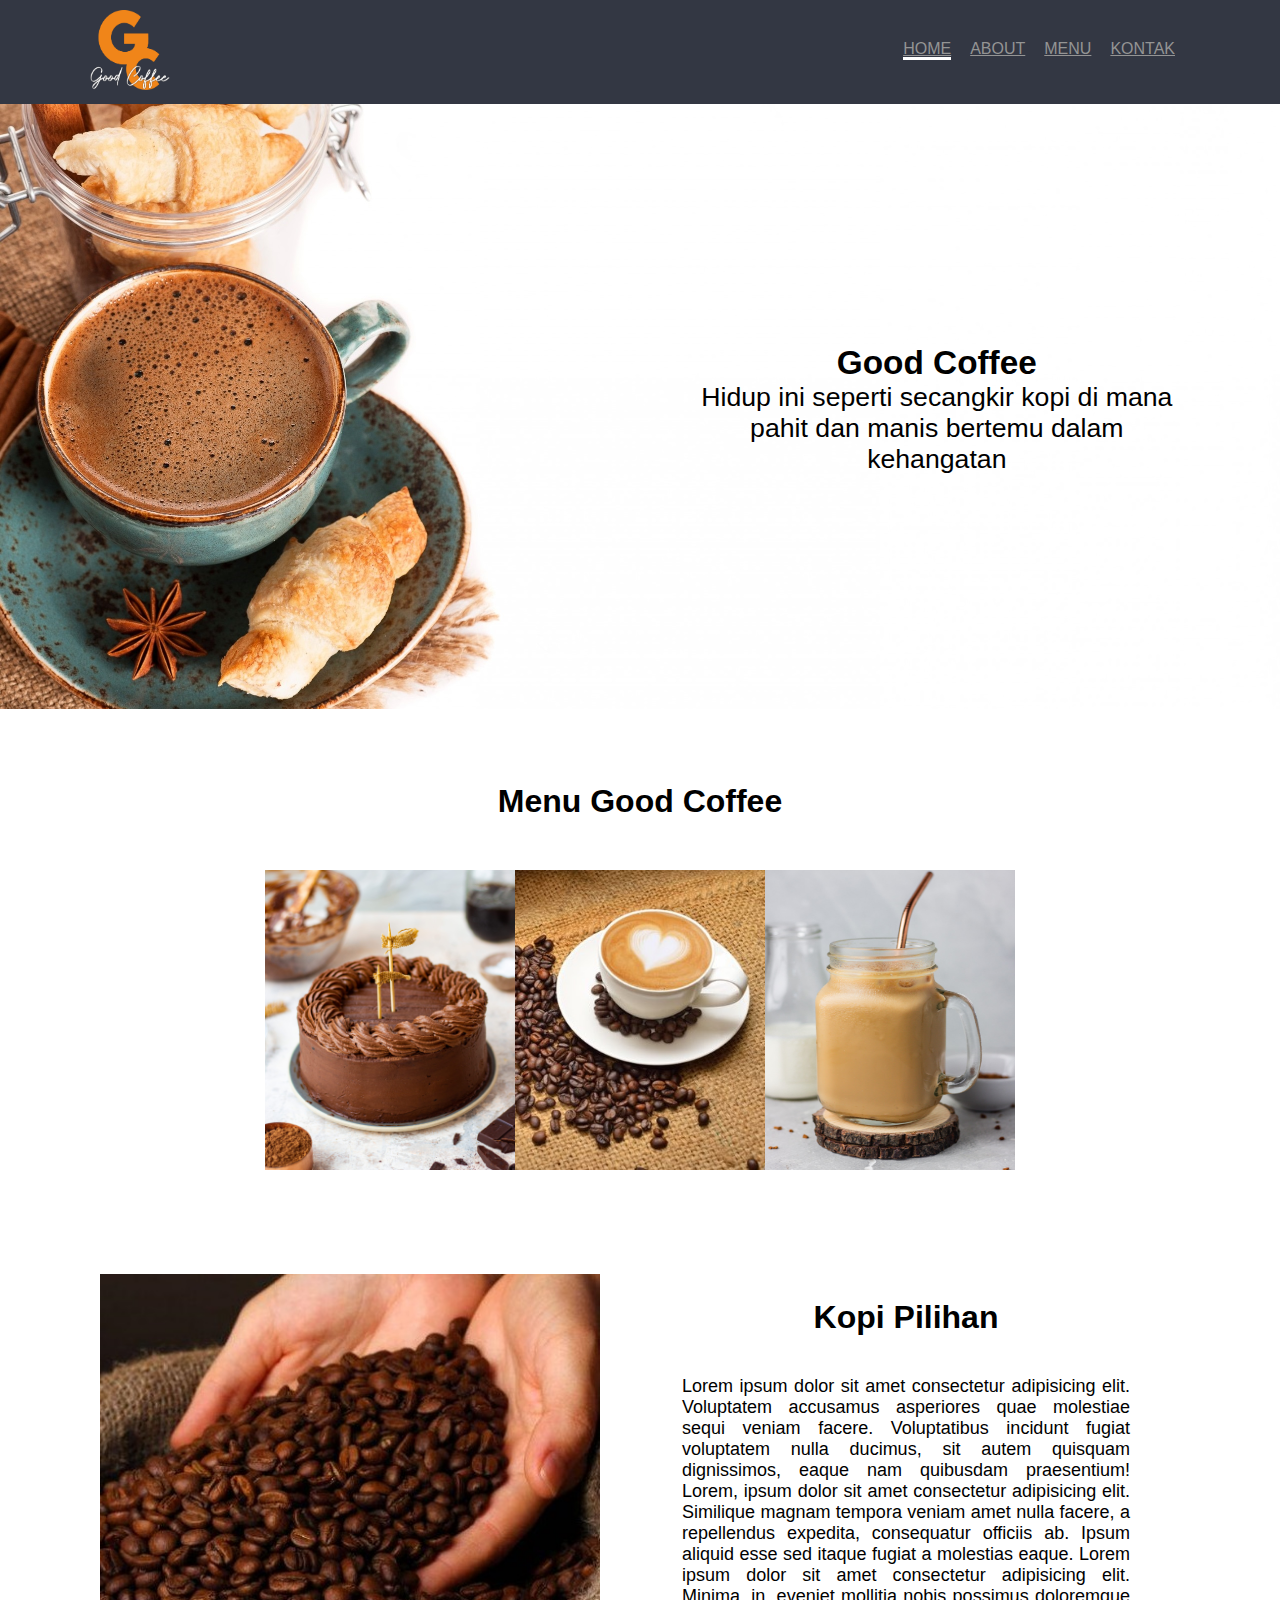
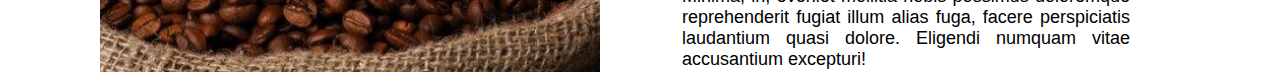
<file: index.html>
<!DOCTYPE html>
<html lang="en">
<head>
    <meta charset="UTF-8">
    <meta http-equiv="X-UA-Compatible" content="IE=edge">
    <meta name="viewport" content="width=device-width, initial-scale=1.0">
    <title>Coffee Shop</title>
    <link rel="stylesheet" href="./css/style.css">
</head>
<body>
    <div class="Nav">
        <div class="lg">
            <img src="./img/cg.png" alt="">
            <div class="menu">
                <li><a href="index.html" class="navactiv">HOME</a></li>
                <li><a href="./dll/about.html">ABOUT</a></li>
                <li><a href="./dll/menu.html">MENU</a></li>
                <li><a href="">KONTAK</a></li>
            </div>
        </div>
    </div>
    <div class="utama">
        <img src="./img/coffee1.jpg" alt="">
        <div class="gcoffee">
            <h1>Good Coffee</h1>
            <p>Hidup ini seperti secangkir kopi di mana pahit dan manis bertemu dalam kehangatan</p>
        </div>
    </div>
    <div class="Menu">
        <h1>Menu Good Coffee</h1>
        <div class="efek">
            <div class="efek1">
                <img src="./img/chocolate coffee cake.jpg" alt="cake" class="image">
                <div class="overlay">
                    <div class="fxtext">Chocolate Coffee Layers Cake</div>
                </div>
            </div>
            <div class="efek2">
                <img src="./img/coffee latte.jpg" alt="cake" class="image">
                <div class="overlay">
                    <div class="fxtext">Coffee Latte</div>
                </div>
            </div>
            <div class="efek3">
                <img src="./img/coffee smothie.jpg" alt="cake" class="image">
                <div class="overlay">
                    <div class="fxtext">Coffee Smothie</div>
                </div>
            </div>
        </div>
    </div>
    <div class="kopipilihan">
        <div class="gambarpilihan">
            <img src="./img/biji kopi.jpg" alt="">
            <div class="kpilih">
                <h1>Kopi Pilihan</h1>
                <p>Lorem ipsum dolor sit amet consectetur adipisicing elit. Voluptatem accusamus asperiores quae molestiae sequi veniam facere. Voluptatibus incidunt fugiat voluptatem nulla ducimus, sit autem quisquam dignissimos, eaque nam quibusdam praesentium! Lorem, ipsum dolor sit amet consectetur adipisicing elit. Similique magnam tempora veniam amet nulla facere, a repellendus expedita, consequatur officiis ab. Ipsum aliquid esse sed itaque fugiat a molestias eaque. Lorem ipsum dolor sit amet consectetur adipisicing elit. Minima, in, eveniet mollitia nobis possimus doloremque reprehenderit fugiat illum alias fuga, facere perspiciatis laudantium quasi dolore. Eligendi numquam vitae accusantium excepturi!</p>
            </div>
        </div>
    </div>
</body>
</html>
</file>
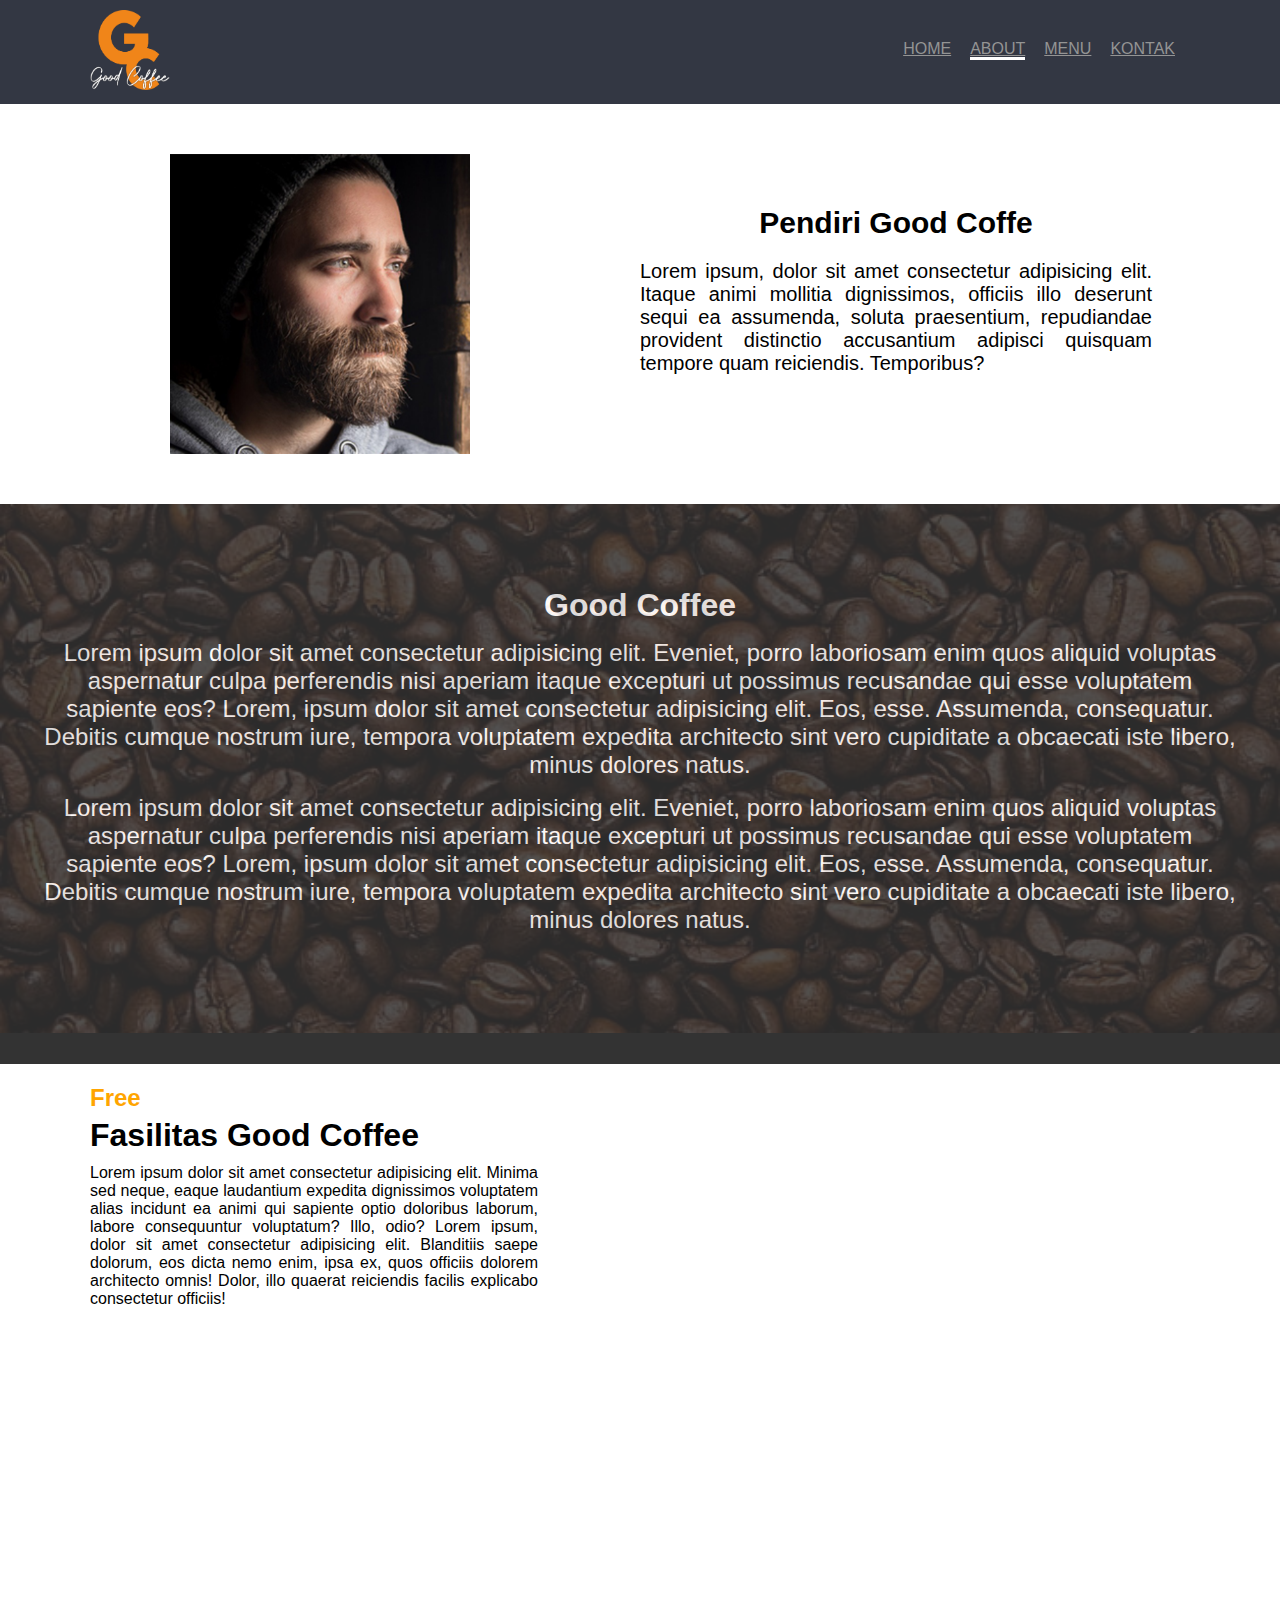
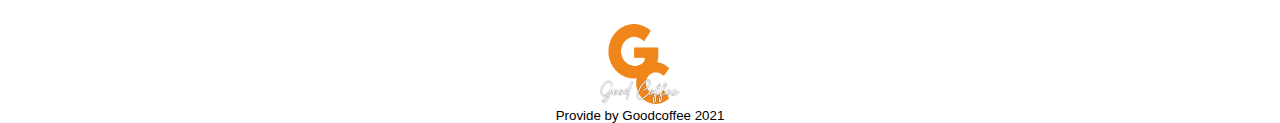
<file: about.html>
<!DOCTYPE html>
<html lang="en">
<head>
    <meta charset="UTF-8">
    <meta http-equiv="X-UA-Compatible" content="IE=edge">
    <meta name="viewport" content="width=device-width, initial-scale=1.0">
    <title>About Coffee Shop</title>
    <link rel="stylesheet" href="./css/style.css">
</head>
<body>
    <div class="Nav">
        <div class="lg">
            <img src="./img/cg.png" alt="">
            <div class="menu">
                <li><a href="index.html">HOME</a></li>
                <li><a href="about.html" class="navactiv">ABOUT</a></li>
                <li><a href="menu.html">MENU</a></li>
                <li><a href="">KONTAK</a></li>
            </div>
        </div>
    </div>
    <div class="Pendiri">
        <div class="fotopendiri">
            <img src="./img/fotoprof.png" alt="">
        </div>
        <div class="bio">
            <div class="text">
                <H2>Pendiri Good Coffe</H2>
                <p>Lorem ipsum, dolor sit amet consectetur adipisicing elit. 
                    Itaque animi mollitia dignissimos, officiis illo deserunt sequi ea assumenda, 
                    soluta praesentium, repudiandae provident distinctio accusantium adipisci 
                    quisquam tempore quam reiciendis. Temporibus?</p>
            </div>
        </div>
    </div>
    <div class="gdcoffe">
        <img src="./img/coffee.jpg" alt="">
        <div class="textgdcoffe">
            <h2>Good Coffee</h2>
            <p>Lorem ipsum dolor sit amet consectetur adipisicing elit. Eveniet, porro laboriosam enim quos aliquid voluptas aspernatur culpa perferendis nisi aperiam itaque excepturi ut possimus recusandae qui esse voluptatem sapiente eos? Lorem, ipsum dolor sit amet consectetur adipisicing elit. Eos, esse. Assumenda, consequatur. Debitis cumque nostrum iure, tempora voluptatem expedita architecto sint vero cupiditate a obcaecati iste libero, minus dolores natus.</p>
            <p>Lorem ipsum dolor sit amet consectetur adipisicing elit. Eveniet, porro laboriosam enim quos aliquid voluptas aspernatur culpa perferendis nisi aperiam itaque excepturi ut possimus recusandae qui esse voluptatem sapiente eos? Lorem, ipsum dolor sit amet consectetur adipisicing elit. Eos, esse. Assumenda, consequatur. Debitis cumque nostrum iure, tempora voluptatem expedita architecto sint vero cupiditate a obcaecati iste libero, minus dolores natus.</p>
        </div>
    </div>
    <div class="akhir">
        <div class="info">
            <h2>Free</h2>
            <h1>Fasilitas Good Coffee</h1>
            <p>Lorem ipsum dolor sit amet consectetur adipisicing elit. Minima sed neque, eaque laudantium expedita dignissimos voluptatem alias incidunt ea animi qui sapiente optio doloribus laborum, labore consequuntur voluptatum? Illo, odio? Lorem ipsum, dolor sit amet consectetur adipisicing elit. Blanditiis saepe dolorum, eos dicta nemo enim, ipsa ex, quos officiis dolorem architecto omnis! Dolor, illo quaerat reiciendis facilis explicabo consectetur officiis!</p>
        </div>
        <div class="video">
            <p><iframe width="560" height="430" src="https://www.youtube.com/embed/iVSFg35NS1w" title="YouTube video player" frameborder="0" allow="accelerometer; autoplay; clipboard-write; encrypted-media; gyroscope; picture-in-picture" allowfullscreen></iframe></p>
        </div>
    </div>
    <div class="footer">
        <center>
            <img src="./img/cg.png" alt="">
            <p>Provide by Goodcoffee 2021</p>
        </center>
    </div>
</body>
</body>
</html>
</file>
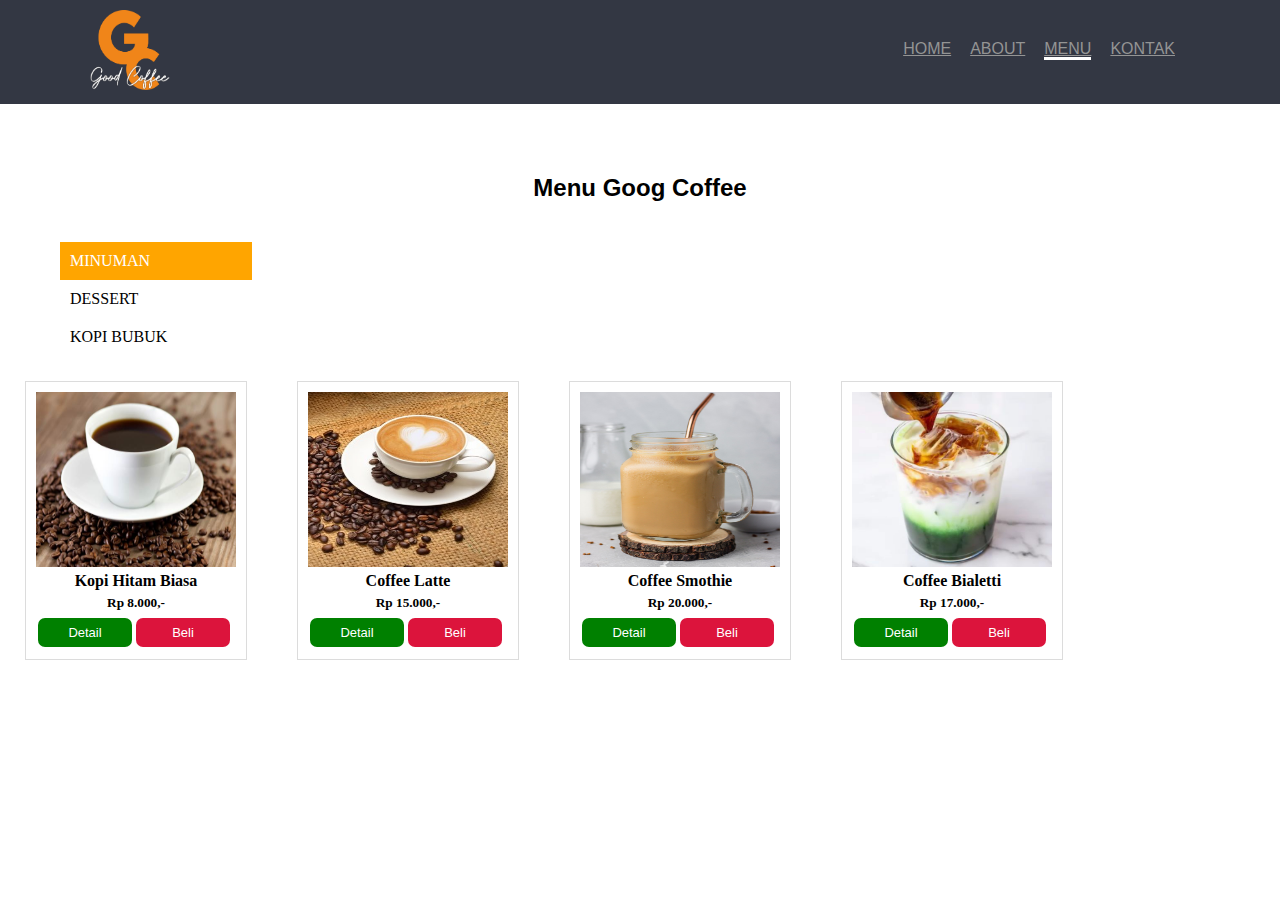
<file: menu.html>
<!DOCTYPE html>
<html lang="en">
<head>
    <meta charset="UTF-8">
    <meta http-equiv="X-UA-Compatible" content="IE=edge">
    <meta name="viewport" content="width=device-width, initial-scale=1.0">
    <title>Menu Coffee Shop</title>
    <link rel="stylesheet" href="./css/style.css">
</head>
<body>
    <div class="Nav">
        <div class="lg">
            <img src="./img/cg.png" alt="">
            <div class="menu">
                <li><a href="index.html">HOME</a></li>
                <li><a href="about.html">ABOUT</a></li>
                <li><a href="menu.html" class="navactiv">MENU</a></li>
                <li><a href="">KONTAK</a></li>
            </div>
        </div>
    </div>
    <div class="hmenu">
        <h2>Menu Goog Coffee</h2>
        <div class="lsmenu">
            <a href="menu.html" class="active">MINUMAN</a>
            <a href="menumakanan.html">DESSERT</a>
            <a href="#">KOPI BUBUK</a>
        </div>
        <div class="badan">
            <div class="list-produk">
                <img src="./img/kopi hitam.jpg" alt="kopi hitam">
     
                <h4>Kopi Hitam Biasa</h4>
                <h5>Rp 8.000,-</h5>
     
                <a class="tombol tombol-detail" href="#">Detail</a>
                <a class="tombol tombol-beli" href="#">Beli</a>
            </div>
     
            <div class="list-produk">
                <img src="./img/coffee latte.jpg" alt="coffee latte">
     
                <h4>Coffee Latte</h4>
                <h5>Rp 15.000,-</h5>
     
                <a class="tombol tombol-detail" href="#">Detail</a>
                <a class="tombol tombol-beli" href="#">Beli</a>
            </div>
     
            <div class="list-produk">
                <img src="./img/coffee smothie.jpg" alt="coffee smothie">
     
                <h4>Coffee Smothie</h4>
                <h5>Rp 20.000,-</h5>
     
                <a class="tombol tombol-detail" href="#">Detail</a> 
                <a class="tombol tombol-beli" href="#">Beli</a>
            </div>
     
            <div class="list-produk">
                <img src="./img/kopi bialetti.jpg" alt="kopi bialetti">
     
                <h4>Coffee Bialetti</h4>
                <h5>Rp 17.000,-</h5>
     
                <a class="tombol tombol-detail" href="#">Detail</a>
                <a class="tombol tombol-beli" href="#">Beli</a>
            </div>
        </div>
    </div>
</body>
</html>
</file>
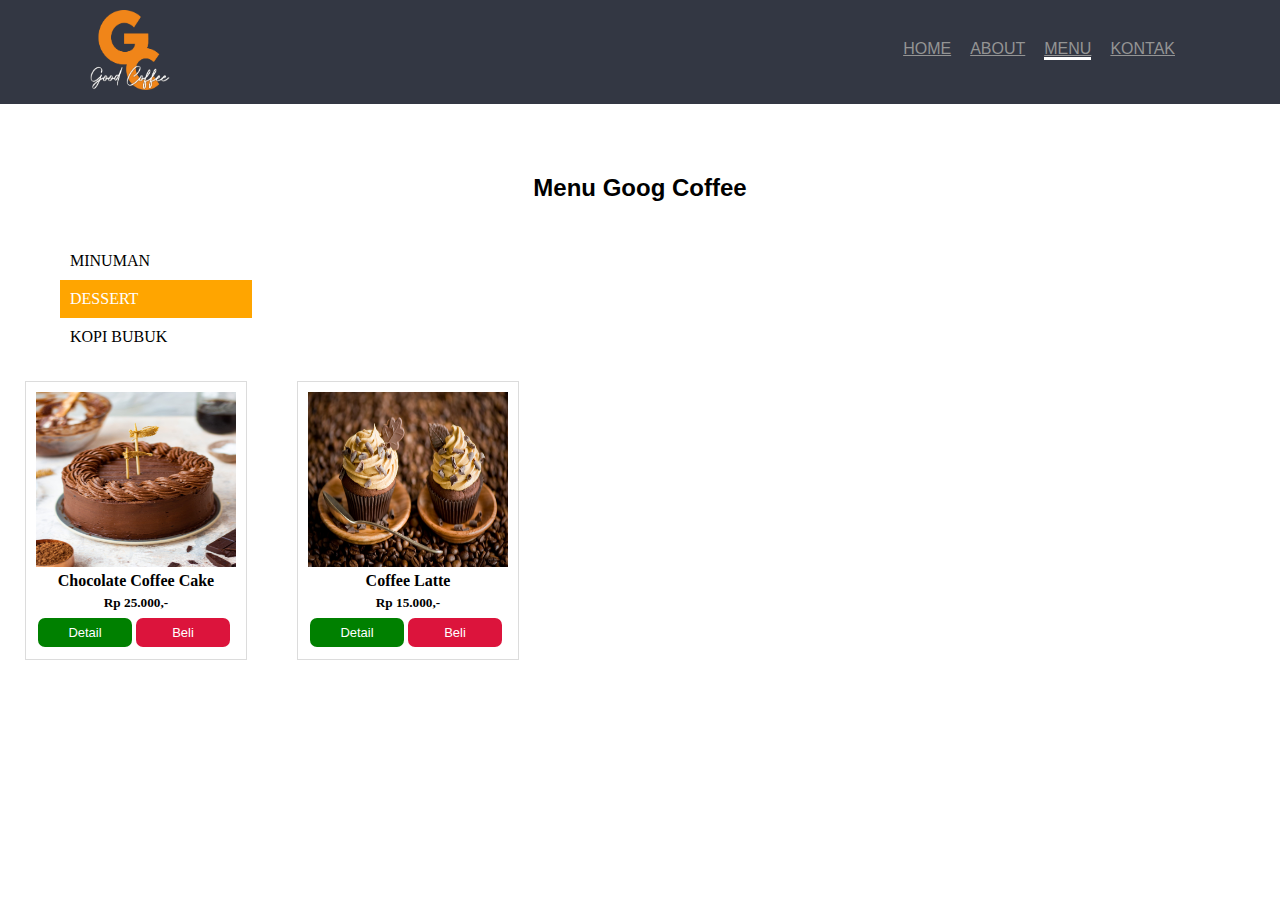
<file: menumakanan.html>
<!DOCTYPE html>
<html lang="en">
<head>
    <meta charset="UTF-8">
    <meta http-equiv="X-UA-Compatible" content="IE=edge">
    <meta name="viewport" content="width=device-width, initial-scale=1.0">
    <title>Menu Coffee Shop</title>
    <link rel="stylesheet" href="./css/style.css">
</head>
<body>
    <div class="Nav">
        <div class="lg">
            <img src="./img/cg.png" alt="">
            <div class="menu">
                <li><a href="index.html">HOME</a></li>
                <li><a href="about.html">ABOUT</a></li>
                <li><a href="menu.html" class="navactiv">MENU</a></li>
                <li><a href="">KONTAK</a></li>
            </div>
        </div>
    </div>
    <div class="hmenu">
        <h2>Menu Goog Coffee</h2>
        <div class="lsmenu">
            <a href="menu.html">MINUMAN</a>
            <a href="menumakanan.html" class="active">DESSERT</a>
            <a href="#">KOPI BUBUK</a>
        </div>
        <div class="badan">
            <div class="list-produk">
                <img src="./img/chocolate coffee cake.jpg" alt="Coffee cake">
     
                <h4>Chocolate Coffee Cake</h4>
                <h5>Rp 25.000,-</h5>
     
                <a class="tombol tombol-detail" href="#">Detail</a>
                <a class="tombol tombol-beli" href="#">Beli</a>
            </div>
     
            <div class="list-produk">
                <img src="./img/coffee-chocolate-cupcake-.jpg" alt="coffee-chocolate-cupcake">
     
                <h4>Coffee Latte</h4>
                <h5>Rp 15.000,-</h5>
     
                <a class="tombol tombol-detail" href="#">Detail</a>
                <a class="tombol tombol-beli" href="#">Beli</a>
            </div>
        </div>
    </div>
</body>
</html>
</file>
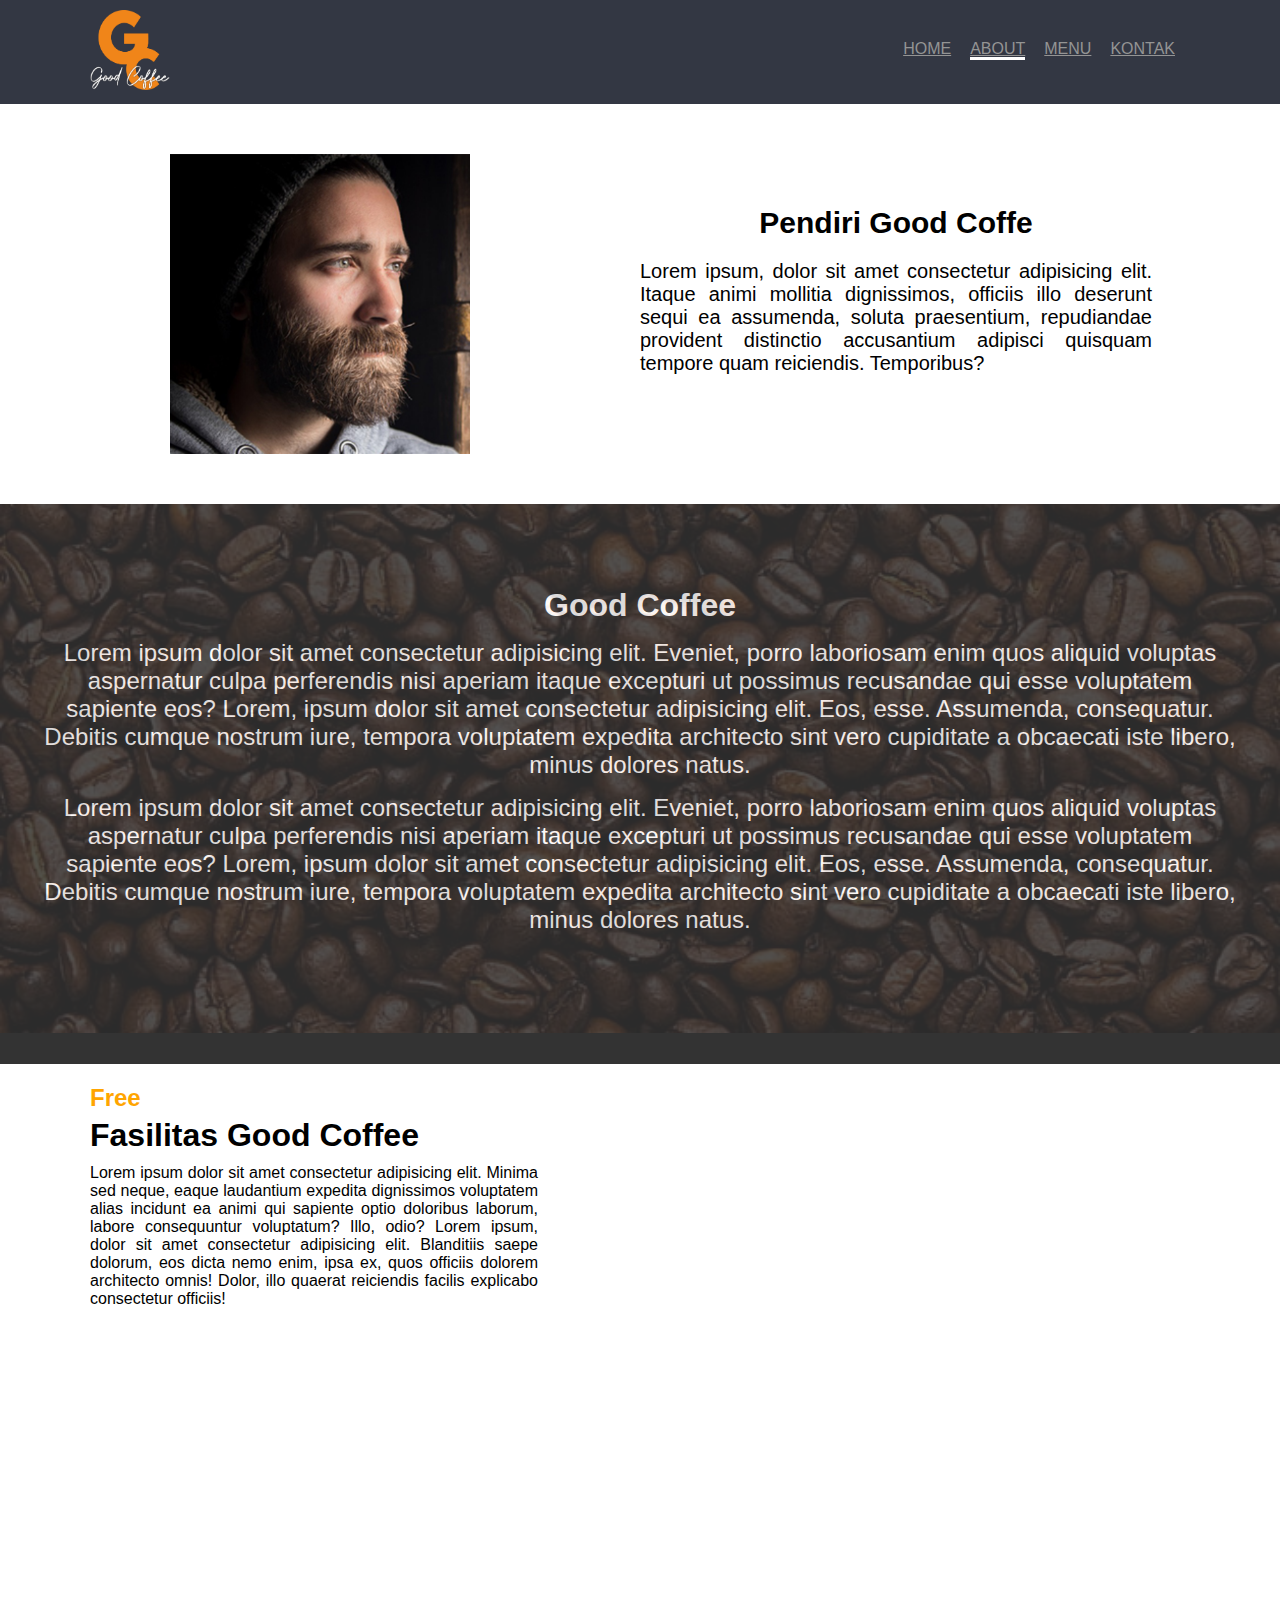
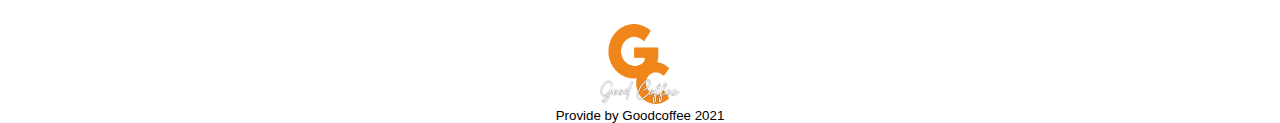
<file: dll/about.html>
<!DOCTYPE html>
<html lang="en">
<head>
    <meta charset="UTF-8">
    <meta http-equiv="X-UA-Compatible" content="IE=edge">
    <meta name="viewport" content="width=device-width, initial-scale=1.0">
    <title>About Coffee Shop</title>
    <link rel="stylesheet" href="../css/style.css">
</head>
<body>
    <div class="Nav">
        <div class="lg">
            <img src="../img/cg.png" alt="">
            <div class="menu">
                <li><a href="../index.html">HOME</a></li>
                <li><a href="about.html" class="navactiv">ABOUT</a></li>
                <li><a href="menu.html">MENU</a></li>
                <li><a href="">KONTAK</a></li>
            </div>
        </div>
    </div>
    <div class="Pendiri">
        <div class="fotopendiri">
            <img src="../img/fotoprof.png" alt="">
        </div>
        <div class="bio">
            <div class="text">
                <H2>Pendiri Good Coffe</H2>
                <p>Lorem ipsum, dolor sit amet consectetur adipisicing elit. 
                    Itaque animi mollitia dignissimos, officiis illo deserunt sequi ea assumenda, 
                    soluta praesentium, repudiandae provident distinctio accusantium adipisci 
                    quisquam tempore quam reiciendis. Temporibus?</p>
            </div>
        </div>
    </div>
    <div class="gdcoffe">
        <img src="../img/coffee.jpg" alt="">
        <div class="textgdcoffe">
            <h2>Good Coffee</h2>
            <p>Lorem ipsum dolor sit amet consectetur adipisicing elit. Eveniet, porro laboriosam enim quos aliquid voluptas aspernatur culpa perferendis nisi aperiam itaque excepturi ut possimus recusandae qui esse voluptatem sapiente eos? Lorem, ipsum dolor sit amet consectetur adipisicing elit. Eos, esse. Assumenda, consequatur. Debitis cumque nostrum iure, tempora voluptatem expedita architecto sint vero cupiditate a obcaecati iste libero, minus dolores natus.</p>
            <p>Lorem ipsum dolor sit amet consectetur adipisicing elit. Eveniet, porro laboriosam enim quos aliquid voluptas aspernatur culpa perferendis nisi aperiam itaque excepturi ut possimus recusandae qui esse voluptatem sapiente eos? Lorem, ipsum dolor sit amet consectetur adipisicing elit. Eos, esse. Assumenda, consequatur. Debitis cumque nostrum iure, tempora voluptatem expedita architecto sint vero cupiditate a obcaecati iste libero, minus dolores natus.</p>
        </div>
    </div>
    <div class="akhir">
        <div class="info">
            <h2>Free</h2>
            <h1>Fasilitas Good Coffee</h1>
            <p>Lorem ipsum dolor sit amet consectetur adipisicing elit. Minima sed neque, eaque laudantium expedita dignissimos voluptatem alias incidunt ea animi qui sapiente optio doloribus laborum, labore consequuntur voluptatum? Illo, odio? Lorem ipsum, dolor sit amet consectetur adipisicing elit. Blanditiis saepe dolorum, eos dicta nemo enim, ipsa ex, quos officiis dolorem architecto omnis! Dolor, illo quaerat reiciendis facilis explicabo consectetur officiis!</p>
        </div>
        <div class="video">
            <p><iframe width="560" height="430" src="https://www.youtube.com/embed/iVSFg35NS1w" title="YouTube video player" frameborder="0" allow="accelerometer; autoplay; clipboard-write; encrypted-media; gyroscope; picture-in-picture" allowfullscreen></iframe></p>
        </div>
    </div>
    <div class="footer">
        <center>
            <img src="../img/cg.png" alt="">
            <p>Provide by Goodcoffee 2021</p>
        </center>
    </div>
</body>
</body>
</html>
</file>
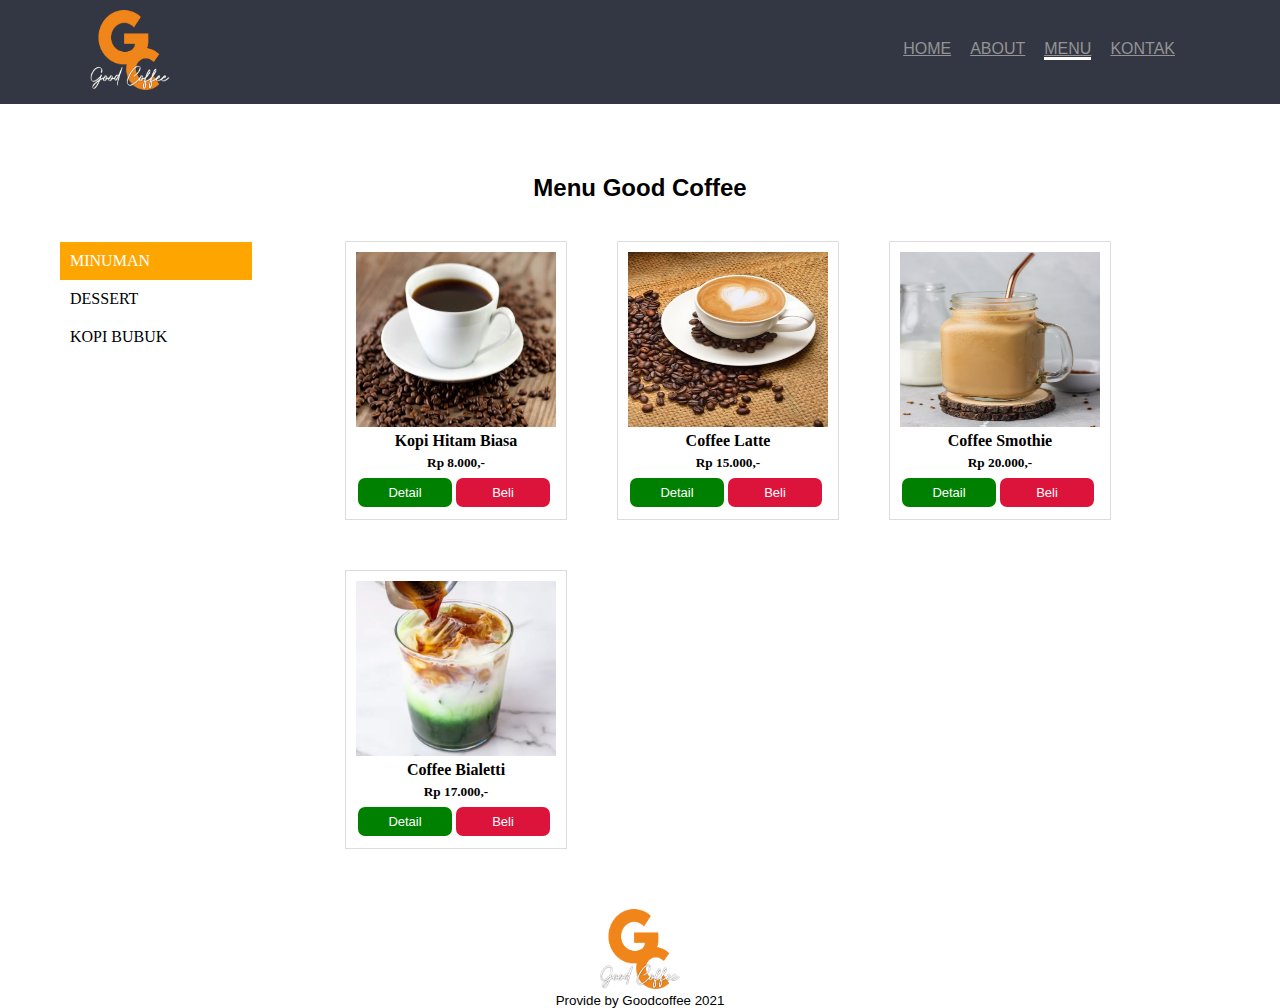
<file: dll/menu.html>
<!DOCTYPE html>
<html lang="en">
<head>
    <meta charset="UTF-8">
    <meta http-equiv="X-UA-Compatible" content="IE=edge">
    <meta name="viewport" content="width=device-width, initial-scale=1.0">
    <title>Menu Coffee Shop</title>
    <link rel="stylesheet" href="../css/style.css">
</head>
<body>
    <div class="Nav">
        <div class="lg">
            <img src="../img/cg.png" alt="">
            <div class="menu">
                <li><a href="../index.html">HOME</a></li>
                <li><a href="about.html">ABOUT</a></li>
                <li><a href="menu.html" class="navactiv">MENU</a></li>
                <li><a href="">KONTAK</a></li>
            </div>
        </div>
    </div>
    <div class="hmenu">
        <h2>Menu Good Coffee</h2>
        <div class="lsmenu">
            <a href="menu.html"  class="active">MINUMAN</a>
            <a href="menumakanan.html">DESSERT</a>
            <a href="#">KOPI BUBUK</a>
        </div>
        <div class="isimenu">
            <div class="list-produk">
                <img src="../img/kopi hitam.jpg" alt="kopi hitam">
     
                <h4>Kopi Hitam Biasa</h4>
                <h5>Rp 8.000,-</h5>
     
                <a class="tombol tombol-detail" href="#">Detail</a>
                <a class="tombol tombol-beli" href="#">Beli</a>
            </div>
     
            <div class="list-produk">
                <img src="../img/coffee latte.jpg" alt="coffee latte">
     
                <h4>Coffee Latte</h4>
                <h5>Rp 15.000,-</h5>
     
                <a class="tombol tombol-detail" href="#">Detail</a>
                <a class="tombol tombol-beli" href="#">Beli</a>
            </div>
     
            <div class="list-produk">
                <img src="../img/coffee smothie.jpg" alt="coffee smothie">
     
                <h4>Coffee Smothie</h4>
                <h5>Rp 20.000,-</h5>
     
                <a class="tombol tombol-detail" href="#">Detail</a> 
                <a class="tombol tombol-beli" href="#">Beli</a>
            </div>
     
            <div class="list-produk">
                <img src="../img/kopi bialetti.jpg" alt="kopi bialetti">
     
                <h4>Coffee Bialetti</h4>
                <h5>Rp 17.000,-</h5>
     
                <a class="tombol tombol-detail" href="#">Detail</a>
                <a class="tombol tombol-beli" href="#">Beli</a>
            </div>
        </div>  
    </div>
    <div class="footer">
        <center>
            <img src="../img/cg.png" alt="">
            <p>Provide by Goodcoffee 2021</p>
        </center>
    </div>
</body>
</html>
</file>
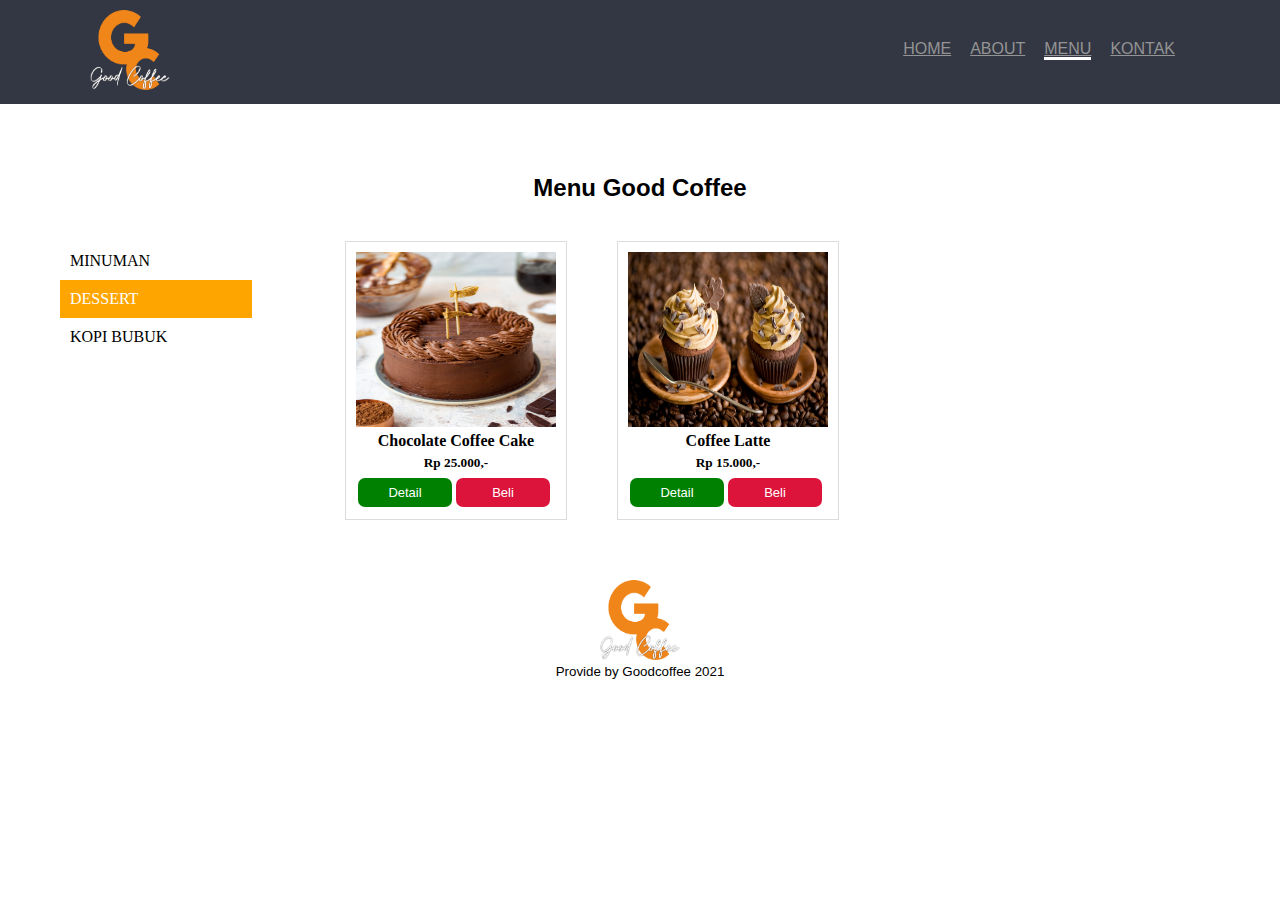
<file: dll/menumakanan.html>
<!DOCTYPE html>
<html lang="en">
<head>
    <meta charset="UTF-8">
    <meta http-equiv="X-UA-Compatible" content="IE=edge">
    <meta name="viewport" content="width=device-width, initial-scale=1.0">
    <title>Menu Coffee Shop</title>
    <link rel="stylesheet" href="../css/style.css">
</head>
<body>
    <div class="Nav">
        <div class="lg">
            <img src="../img/cg.png" alt="">
            <div class="menu">
                <li><a href="../index.html">HOME</a></li>
                <li><a href="about.html">ABOUT</a></li>
                <li><a href="menu.html" class="navactiv">MENU</a></li>
                <li><a href="">KONTAK</a></li>
            </div>
        </div>
    </div>
    <div class="hmenu">
        <h2>Menu Good Coffee</h2>
        <div class="lsmenu">
            <a href="menu.html">MINUMAN</a>
            <a href="menumakanan.html" class="active">DESSERT</a>
            <a href="#">KOPI BUBUK</a>
        </div>
        <div class="isimenu">
            <div class="list-produk">
                <img src="../img/chocolate coffee cake.jpg" alt="Coffee cake">
     
                <h4>Chocolate Coffee Cake</h4>
                <h5>Rp 25.000,-</h5>
     
                <a class="tombol tombol-detail" href="#">Detail</a>
                <a class="tombol tombol-beli" href="#">Beli</a>
            </div>
     
            <div class="list-produk">
                <img src="../img/coffee-chocolate-cupcake-.jpg" alt="coffee-chocolate-cupcake">
     
                <h4>Coffee Latte</h4>
                <h5>Rp 15.000,-</h5>
     
                <a class="tombol tombol-detail" href="#">Detail</a>
                <a class="tombol tombol-beli" href="#">Beli</a>
            </div>
        </div>
    </div>
    <div class="footer">
        <center>
            <img src="../img/cg.png" alt="">
            <p>Provide by Goodcoffee 2021</p>
        </center>
    </div>
</body>
</html>
</file>
<file: css/style.css>
*{
    margin: 0px;
    padding: 0px;
}

/* Head */
.Nav{
    background-color: rgb(51, 55, 67);
    height: auto;
    width: 100%;
}

.Nav .lg img{
    height: 80px;
    width: 80px;
    margin-left: 90px;
    margin-top: 10px;
    margin-bottom: 10px;
}

.Nav .lg .menu{
    float: right;
    margin-right: 90px;
    margin-top: 10px;
    overflow: hidden;
}

.Nav .menu li{
    list-style: none;
    display: inline-block;
    margin-right: 15px;
    margin-top: 30px;
    border-bottom: 3px solid transparent;
    font-family: 'Gill Sans', 'Gill Sans MT', Calibri, 'Trebuchet MS', sans-serif;
}

.Nav .menu li a{
    color: rgb(148, 148, 148);
}

.Nav .menu li a:hover{
    color: aliceblue;
    border-bottom: 3px solid white;
}

.Nav .menu li a.navactiv{
    border-bottom: 3px solid white;
}
/* Head */

/* profil */
.Pendiri{
    background-color: rgb(255, 255, 255);
    width: 100%;
    height: 400px;
    
}

.Pendiri .fotopendiri img{
    height: 300px;
    width: 300px;
    margin: 50px;
}

.Pendiri .fotopendiri{
    width: 50%;
    display: flex;
    justify-content: center;
    float: left;   
}

.Pendiri .bio{
    width: 40%;
    float: left;
}

.Pendiri .bio .text{
    font-size: 15pt;
    margin-top: 20%;
}

.Pendiri .bio h2{
    text-align: center;
    font-family: 'Gill Sans', 'Gill Sans MT', Calibri, 'Trebuchet MS', sans-serif;
    font-weight: bold;
    margin-bottom: 20px;
}

.Pendiri .bio p{
    text-align: justify;    
    font-family: 'Gill Sans', 'Gill Sans MT', Calibri, 'Trebuchet MS', sans-serif;
    
}

.gdcoffe img{
    width: 100%;
    opacity: 15%;
    
}

.gdcoffe .textgdcoffe{
    margin-top: -450px;
    display: block;
}

.gdcoffe .textgdcoffe h2, .gdcoffe .textgdcoffe p{
    font-family:-apple-system, BlinkMacSystemFont, 'Segoe UI', Roboto, Oxygen, Ubuntu, Cantarell, 'Open Sans', 'Helvetica Neue', sans-serif;
    text-align: center;
    color: rgb(255, 255, 255);
}

.gdcoffe .textgdcoffe h2{
    font-size: 24pt;
}

.gdcoffe .textgdcoffe p{
    font-size: 18pt;
    margin-top: 5px;
    padding-left: 40px;
    padding-right: 40px;
    padding-top: 10px;
}

.gdcoffe{
    height: 560px;
    background-color: rgb(51, 51, 51);
}

.akhir{
    width: 100%;
    background-color: rgb(255, 255, 255);
    height: 560px;
}

.akhir .info{
    width: 35%;
    padding-left: 90px;
    padding-top: 20px;
}

.akhir .info p, .akhir .info h1{
    text-align: justify;
    font-family: 'Gill Sans', 'Gill Sans MT', Calibri, 'Trebuchet MS', sans-serif;
    padding-bottom: 10px;
}

.akhir .info h2{
    color: orange;
    font-family: Arial, Helvetica, sans-serif;
    padding-bottom: 5px;
}

.akhir .video{
    width: 570;
    height: 440px;
    float: right;
    margin-top: -200px;
    padding-right: 90px;
}

.footer{
    width: 100%;
}

.footer img{
    height: 80px;
    width: 80px;
}

.footer p{
    font-size: smaller;
    font-family: 'Gill Sans', 'Gill Sans MT', Calibri, 'Trebuchet MS', sans-serif;
}


.utama{
    width: 100%;
    position: relative;
}

.utama img{
    width: 100%;
}
.utama .gcoffee{
    position: absolute;
    top: 240px;
    width: 38%;
    text-align: center;
    right: 100px;
}

.utama .gcoffee p{
    font-size: 20pt;
    font-family:'Gill Sans', 'Gill Sans MT', Calibri, 'Trebuchet MS', sans-serif;

}

.utama .gcoffee h1{
    font-size: 25pt;
    font-family:'Gill Sans', 'Gill Sans MT', Calibri, 'Trebuchet MS', sans-serif;

}

.Menu{
    padding-bottom: 40px;
}

.Menu .efek{
    background-color: rgb(255, 255, 255);
    width: 100%;
    position: relative;
    display: inline-flex;
    justify-content: center;
}

.Menu h1{
    text-align: center;
    font-family: 'Gill Sans', 'Gill Sans MT', Calibri, 'Trebuchet MS', sans-serif;
    padding-top: 70px;
    padding-bottom: 50px;
}

.Menu .efek .efek1{
    position: relative;
}

.Menu .efek .efek2{
    position: relative;
}

.Menu .efek .efek3{
    position: relative;
}

.image{
    display: block;
    width: 100%;
    height: auto;
}

.overlay{
    position: absolute;
    top: 0;
    bottom: 0;
    left: 0;
    right: 0;
    height: 300px;
    width: 250px;
    opacity: 0;
    transition: .5s ease;
    background-color: #303030;
}

.efek1:hover .overlay{
    opacity: 75%;
}

.efek2:hover .overlay{
    opacity: 75%;
}

.efek3:hover .overlay{
    opacity: 75%;
}

.fxtext{
    color: aliceblue;
    font-size: 14pt;
    position: absolute;
    top: 50%;
    left: 50%;
    -webkit-transform: translate(-50%, -50%);
    -ms-transform: translate(-50%, -50%);
    transform: translate(-50%, -50%);
    text-align: center;
    font-family: 'Gill Sans', 'Gill Sans MT', Calibri, 'Trebuchet MS', sans-serif;
}

.efek .efek1 img{
    width: 250px;
    height: 300px;
}

.efek .efek2 img{
    width: 250px;
    height: 300px;
}

.efek .efek3 img{
    width: 250px;
    height: 300px;
}

.kopipilihan{
    width: 100%;
    padding-top: 60px;
}

.kopipilihan .gambarpilihan{
    position: relative;
    width:100%;
}

.kopipilihan .gambarpilihan img{
    width: 500px;
    position: relative;
    float: left;
    padding-left: 100px;
}

.kpilih{
    padding-top: 5px; 
}

.kpilih h1{
    font-family: 'Gill Sans', 'Gill Sans MT', Calibri, 'Trebuchet MS', sans-serif;
    width: 35%;
    text-align: justify;
    float: right;
    padding-right: 150px;
    padding-top: 20px;
    text-align: center;
}

.kpilih p{
    font-family: 'Gill Sans', 'Gill Sans MT', Calibri, 'Trebuchet MS', sans-serif;
    width: 35%;
    text-align: justify;
    float: right;
    padding-right: 150px;
    padding-top: 40px;
    font-size: large;
}

.hmenu{
    width: 100%;
    display: inline-block;
}

.hmenu h2{
    font-family: 'Gill Sans', 'Gill Sans MT', Calibri, 'Trebuchet MS', sans-serif;
    text-align: center;
    padding-top: 70px;
    padding-bottom: 40px;
}

.lsmenu{
    width: 15%;
    padding-left: 60px;
}

.lsmenu a{
    background-color: rgb(255, 255, 255); 
    color: black; 
    display: block;
    padding: 10px; 
    text-decoration: none; 
}

.lsmenu a:hover{
    background-color: #ccc;
}

.lsmenu a.active{
    background-color: orange;
    color: white;
}


.isimenu{
    width: 75%;
    margin: 35px auto;
    padding: 0px;
    float: right;
    margin-top: -140px;

}
 
.list-produk
{
    border: 1px solid gainsboro;
    padding: 10px;
    float: left;
    width: 200px;
    margin: 25px;
}
 
.list-produk:hover
{
    transition-duration: 700ms;
    box-shadow: 5px 5px gainsboro;
}
 
.list-produk img
{
    width: 100%;
    height: 175px;
    display: block;
    margin-bottom: 5px;
}
 
.list-produk h4, .list-produk h5
{
    color: rgb(0, 0, 0);
    text-align: center;
    margin-bottom: 5px;
}
 
.tombol
{
    text-decoration: none;
    border-radius: 7px;
    padding: 7px;
    display: block;
    float: left;
    width: 40%;
    margin: 2px;
    text-align: center;
    color: white;
    font-family: 'Gill Sans', 'Gill Sans MT', Calibri, 'Trebuchet MS', sans-serif;
    font-size: small;
}
 
.tombol:hover
{
    background-color: black;
    transition-duration: 700ms;
}
 
.tombol-detail
{
    background-color: green;
}
 
.tombol-beli
{
    background-color: crimson;
}
</file>
